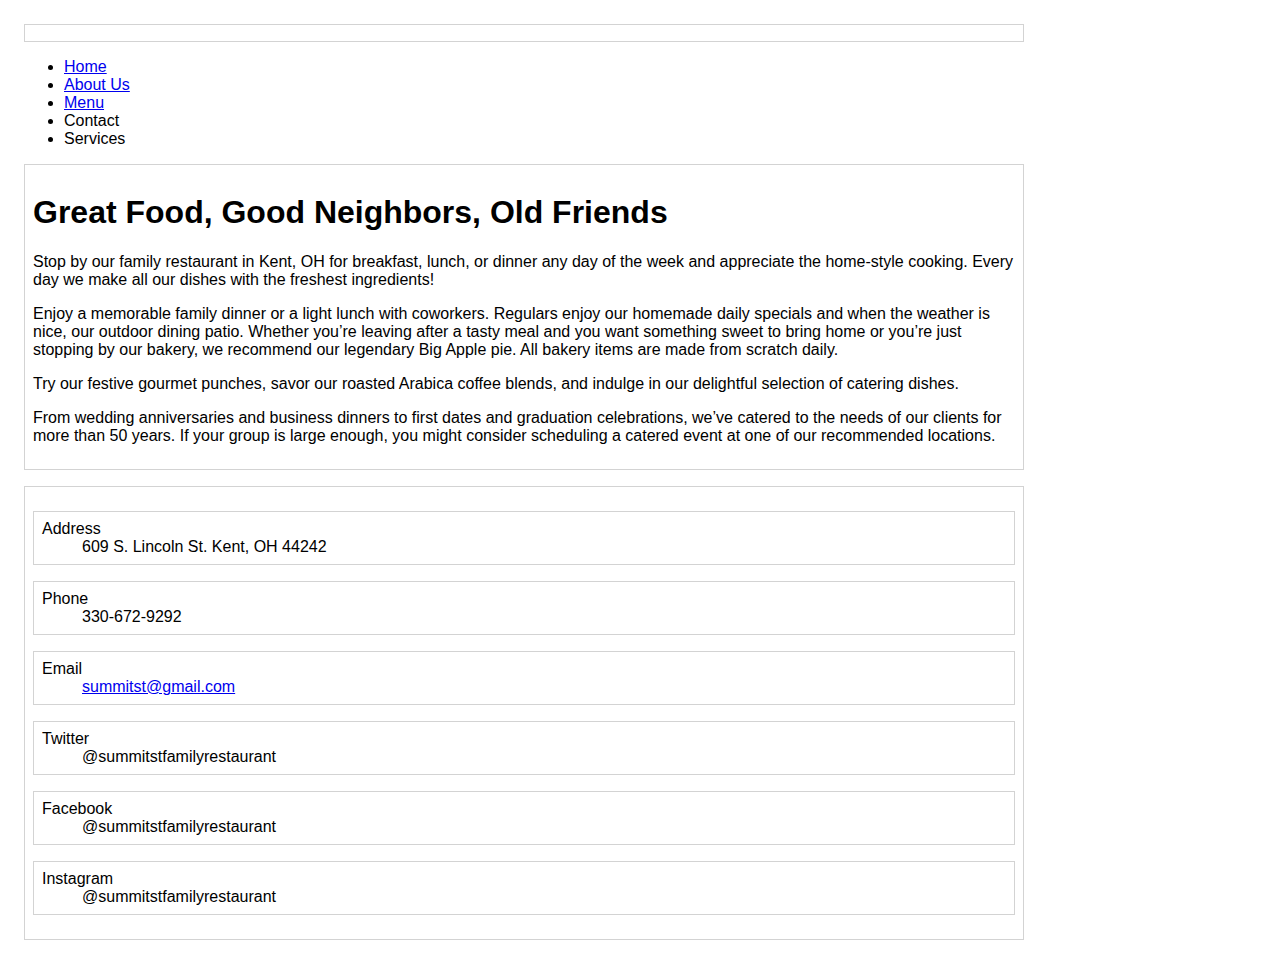
<file: wireframes/index.html>
<!DOCTYPE html>
<html lang="en-us">
  <head>
    <meta charset="utf-8">
    <meta http-equiv="X-UA-Compatible" content="IE=edge">
    <meta name="viewport" content="width=device-width, initial-scale=1">
    <title>Page Title Goes Here</title>
    <meta name="description" content="Page Description Goes Here">
  </head>

  <body>

    <header></header>
       <!-- The page content goes here -->
      <link href="style.css" rel="stylesheet" type="text/css" media="screen" /> <!-- Add your stylesheet here, before the closing HTML tag -->

<nav>
  <ul>
    <li><a href="index.html">Home</a></li>
    <li><a href="aboutus.html">About Us</a></li>
    <li><a href="menu.html">Menu</a></li>
    <li>Contact</li>
    <li>Services</li>
  </ul>
</nav>
<main>
<h1> Great Food, Good Neighbors, Old Friends</h1>
<p>Stop by our family restaurant in Kent, OH for breakfast, lunch, or dinner any day of the week and appreciate the home-style cooking. Every day we make all our dishes with the freshest ingredients!</p>
<p>Enjoy a memorable family dinner or a light lunch with coworkers. Regulars enjoy our homemade daily specials and when the weather is nice, our outdoor dining patio. Whether you’re leaving after a tasty meal and you want something sweet to bring home or you’re just stopping by our bakery, we recommend our legendary Big Apple pie. All bakery items are made from scratch daily.</p>
<p>Try our festive gourmet punches, savor our roasted Arabica coffee blends, and indulge in our delightful selection of catering dishes.</p>
<p>From wedding anniversaries and business dinners to first dates and graduation celebrations, we’ve catered to the needs of our clients for more than 50 years. If your group is large enough, you might consider scheduling a catered event at one of our recommended locations.</p>
</main>


  <footer>

<dl>
  <div class="contact"><dt>Address</dt>
  <dd>609 S. Lincoln St. Kent, OH 44242</dd></div>
</dl>
<dl>
  <div class="contact"><dt>Phone</dt>
    <dd>330-672-9292</dd></div>
</dl>
<dl>
  <div class="contact"><dt>Email</dt>
    <dd><a href="mailto:summitst@gmailcom">summitst@gmail.com</a></dd></div>
</dl>
<dl>
  <div class="contact"><dt>Twitter</dt>
    <dd>@summitstfamilyrestaurant</dd></div>
</dl>
<dl>
  <div class="contact"><dt>Facebook</dt>
    <dd>@summitstfamilyrestaurant</dd></div>
</dl>
<dl>
  <div class="contact"><dt>Instagram</dt>
    <dd>@summitstfamilyrestaurant</dd></div>
</dl>
</footer>

  </body>
</html>
</file>
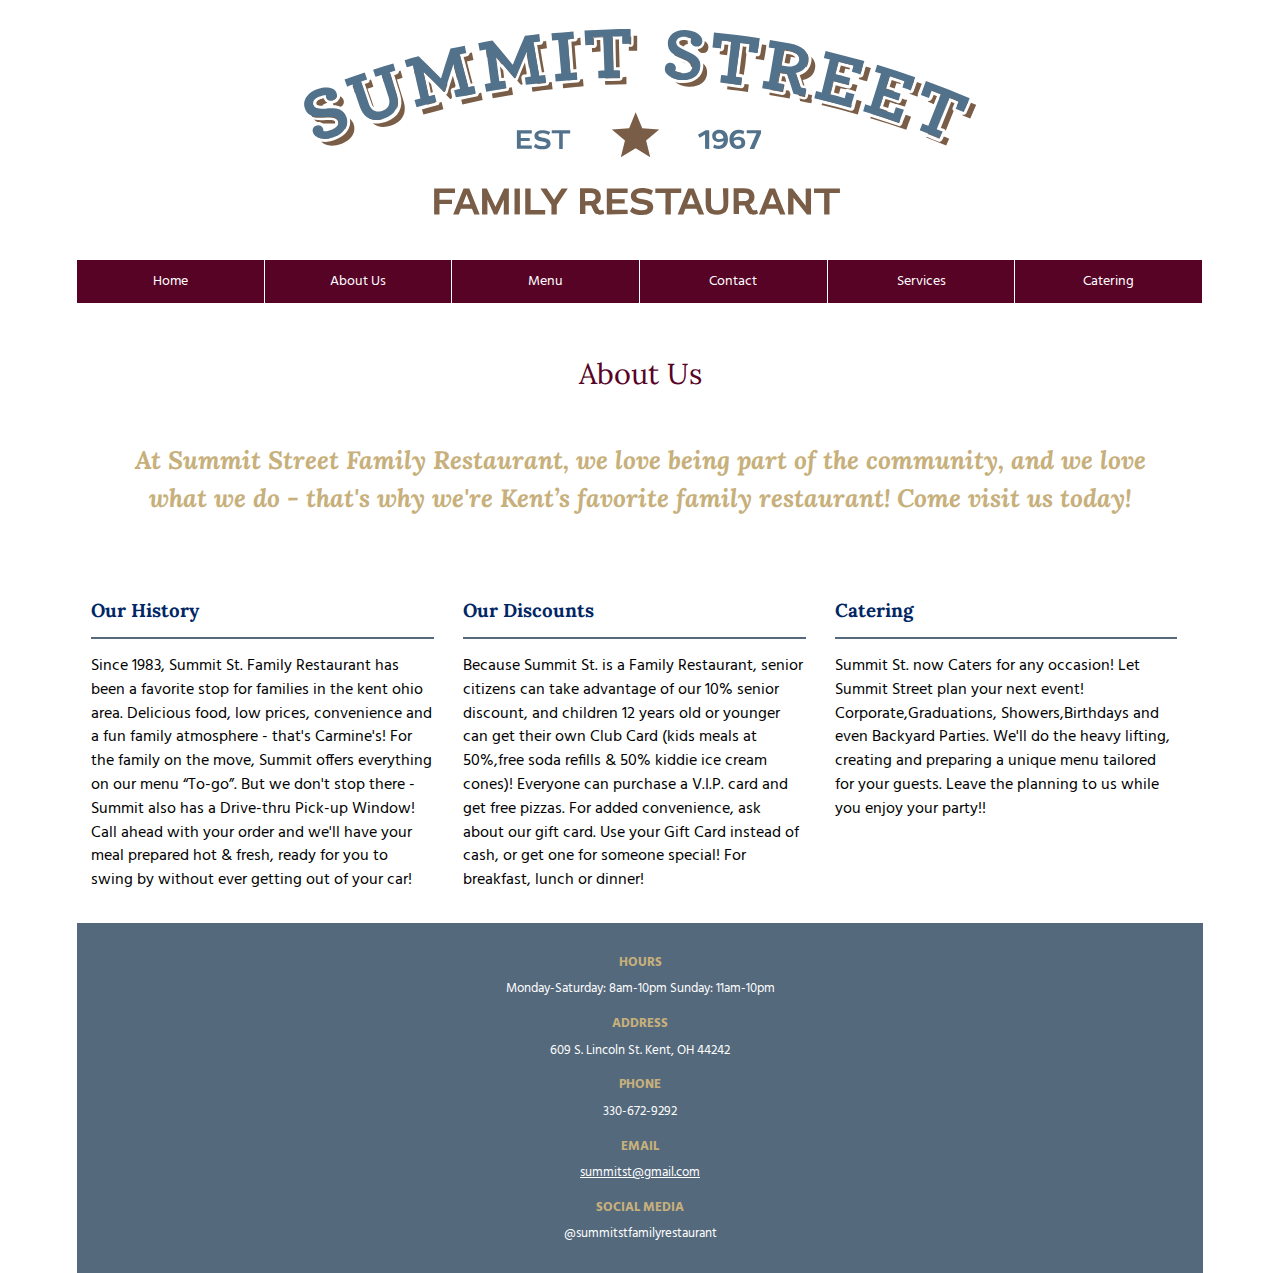
<file: templates/aboutus.html>
<!DOCTYPE html>
<html lang="en-us">
  <head>
    <meta charset="utf-8">
    <meta http-equiv="X-UA-Compatible" content="IE=edge">
    <meta name="viewport" content="width=device-width, initial-scale=1">
    <title>About Us</title>
    <meta name="About Us" content="About Us">
  </head>
  <body>
       <!-- The page content goes here -->
 <header role="banner"><a href="index.html"><img src="summitst.svg" alt="Summit Street Family Restaurant" title="Summit Street Logo" width="1500px" /></a></header>
<br>

<nav role="navigation">
  <ul>
    <li><a href="index.html">Home</a></li>
    <li><a href="aboutus.html">About Us</a></li>
    <li><a href="menu.html">Menu</a></li>
    <li><a href="index.html">Contact</a></li>
    <li><a href="index.html">Services</a></li>
    <li><a href="index.html">Catering</a></li>
  </ul>
</nav>
<main role="main">

  
       <h1>About Us</h1>

       <p class="summit"><i>At Summit Street Family Restaurant, we love being part of the community, and we love what we do - that's why we're Kent’s favorite family restaurant! Come visit us today!</i></p>

       <div class="column"><h2>Our History</h2>
       <hr>
      <p>Since 1983, Summit St. Family Restaurant has been a favorite stop for families in the kent ohio area. Delicious food, low prices, convenience and a fun family atmosphere - that's Carmine's! For the family on the move, Summit offers everything on our menu “To-go”. But we don't stop there - Summit also has a Drive-thru Pick-up Window! Call ahead with your order and we'll have your meal prepared hot & fresh, ready for you to swing by without ever getting out of your car!</p></div>


      <div class="column"><h2>Our Discounts</h2><hr>
       
       <p>Because Summit St. is a Family Restaurant, senior citizens can take advantage of our 10% senior discount, and children 12 years old or younger can get their own Club Card (kids meals at 50%,free soda refills & 50% kiddie ice cream cones)! Everyone can purchase a V.I.P. card and get free pizzas. For added convenience, ask about our gift card. Use your Gift Card instead of cash, or get one for someone special! For breakfast, lunch or dinner!</p></div>

       <div class="column"><h2>Catering</h2><hr>

       <p>Summit St. now Caters for any occasion!  Let Summit Street plan your next event! Corporate,Graduations, Showers,Birthdays and even Backyard Parties. We'll do the heavy lifting, creating and preparing a unique menu tailored for your guests. Leave the planning to us while you enjoy your party!!</p></div>

       
<br><br>

      <link href="style.css" rel="stylesheet" type="text/css" media="screen" /> <!-- Add your stylesheet here, before the closing HTML tag -->
  </body>
  <br>
  <footer role="contentinfo">

<dl>
  <div class="contact"><dt>Hours</dt>
    <dd>Monday-Saturday: 8am-10pm Sunday: 11am-10pm</dd></div>
</dl>
<dl>
  <div class="contact"><dt>Address</dt>
  <dd>609 S. Lincoln St. Kent, OH 44242</dd></div>
</dl>
<dl>
  <div class="contact"><dt>Phone</dt>
    <dd>330-672-9292</dd></div>
</dl>
<dl>
  <div class="contact"><dt>Email</dt>
    <dd><a href="mailto:summitst@gmailcom">summitst@gmail.com</a></dd></div>
</dl>

<dl>
  <div class="contact"><dt>Social Media</dt>
    <dd>@summitstfamilyrestaurant</dd></div>
</dl>


</footer>
</main>
  
</html>
</file>
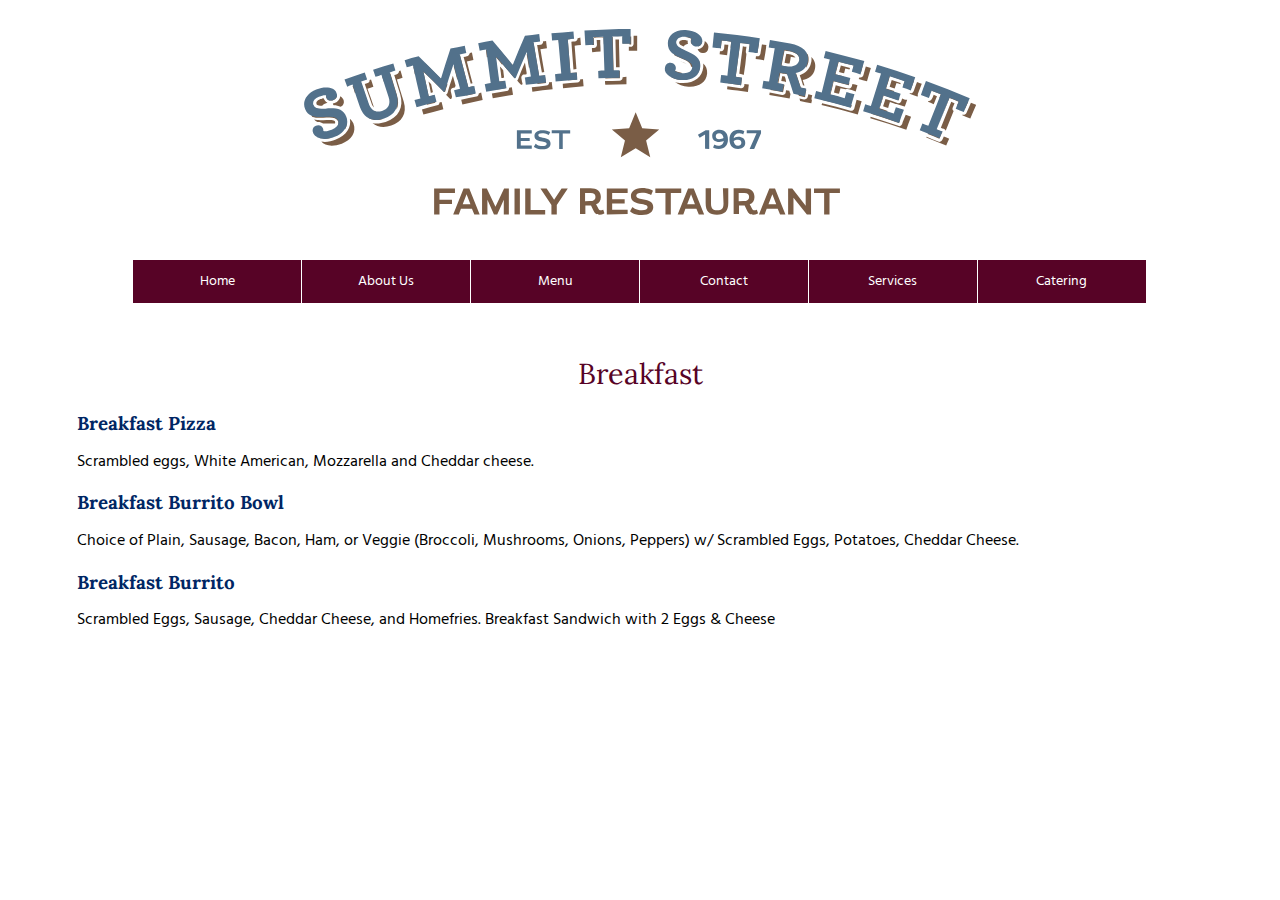
<file: templates/breakfast.html>
<!DOCTYPE html>
<html lang="en-us">
  <head>
    <meta charset="utf-8">
    <meta http-equiv="X-UA-Compatible" content="IE=edge">
    <meta name="viewport" content="width=device-width, initial-scale=1">
    <title>Menu</title>
    <meta name="Menu" content="Menu">
  </head>
  <body>

       <!-- The page content goes here -->
      <link href="style.css" rel="stylesheet" type="text/css" media="screen" /> <!-- Add your stylesheet here, before the closing HTML tag -->

      <main role="main">

          <header><img src="summitst.svg" alt="Summit Street Family Restaurant" title="Summit Street Logo" width="1500px"/></header>
<br>
<nav role="navigation">
  <ul>
    <li><a href="index.html">Home</a></li>
    <li><a href="aboutus.html">About Us</a></li>
    <li><a href="menu.html">Menu</a></li>
    <li><a href="index.html">Contact</a></li>
    <li><a href="index.html">Services</a></li>
    <li><a href="index.html">Catering</a></li>
  </ul>
</nav>   

<h1>Breakfast</h1>
        <h2>Breakfast Pizza</h2>
          <p>Scrambled eggs, White American, Mozzarella and Cheddar cheese. </p>
          <h2>Breakfast Burrito Bowl</h2>
          <p>Choice of Plain, Sausage, Bacon, Ham, or Veggie (Broccoli, Mushrooms, Onions, Peppers) w/ Scrambled Eggs, Potatoes, Cheddar Cheese.</p>
        <h2>Breakfast Burrito</h2>
          <p>Scrambled Eggs, Sausage, Cheddar Cheese, and Homefries. Breakfast Sandwich with 2 Eggs & Cheese</p>
          </main>
</file>
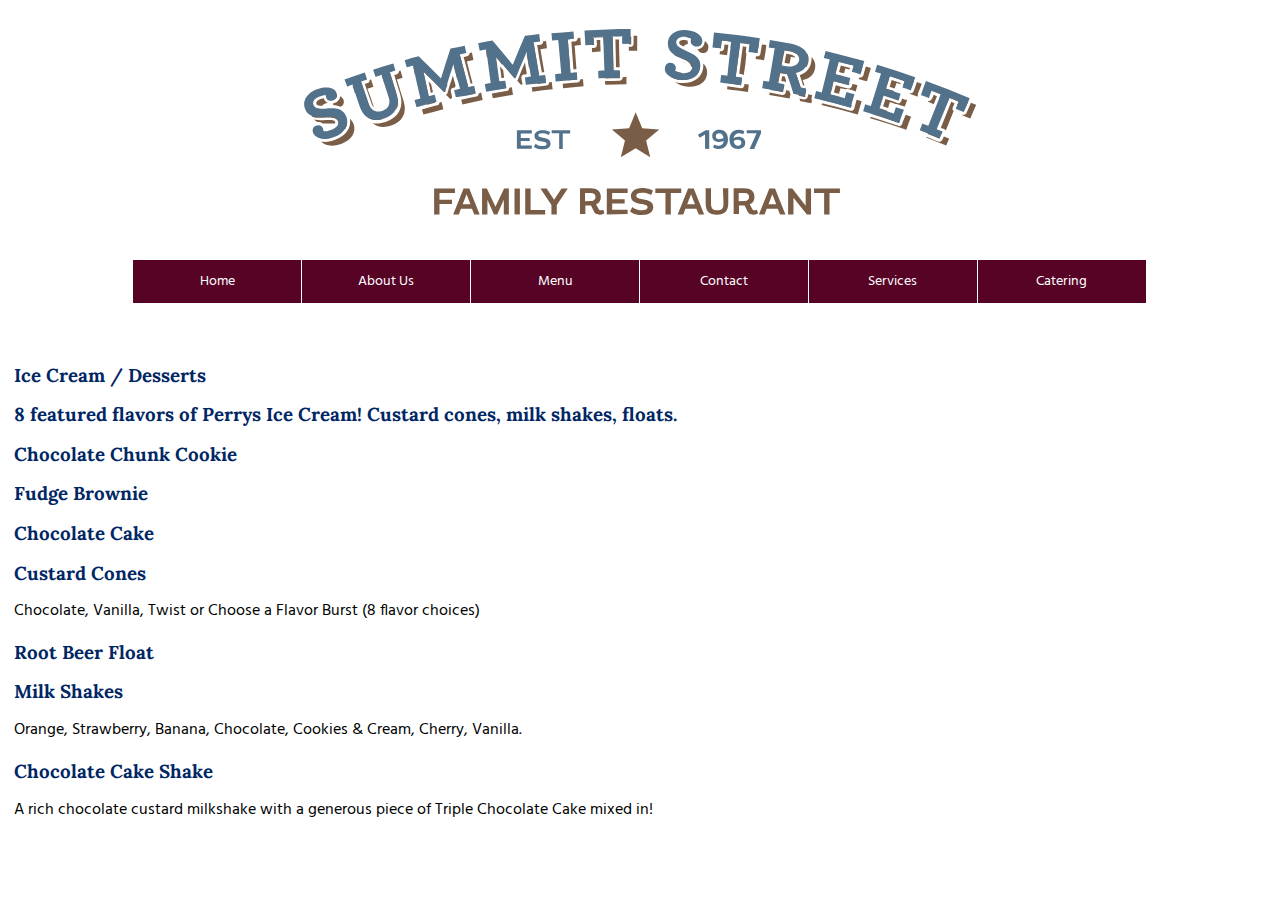
<file: templates/desserts.html>
<!DOCTYPE html>
<html lang="en-us">
  <head>
    <meta charset="utf-8">
    <meta http-equiv="X-UA-Compatible" content="IE=edge">
    <meta name="viewport" content="width=device-width, initial-scale=1">
    <title>Menu</title>
    <meta name="Menu" content="Menu">
  </head>
  <body>

       <!-- The page content goes here -->
      <link href="style.css" rel="stylesheet" type="text/css" media="screen" /> <!-- Add your stylesheet here, before the closing HTML tag -->

      <main role="main">

          <header><img src="summitst.svg" alt="Summit Street Family Restaurant" title="Summit Street Logo" width="1500px"/></header>
<br>
<nav role="navigation">
  <ul>
    <li><a href="index.html">Home</a></li>
    <li><a href="aboutus.html">About Us</a></li>
    <li><a href="menu.html">Menu</a></li>
    <li><a href="index.html">Contact</a></li>
    <li><a href="index.html">Services</a></li>
    <li><a href="index.html">Catering</a></li>
  </ul>
</nav>   
</main>
<h2>Ice Cream / Desserts</h2>
<h2>8 featured flavors of Perrys Ice Cream! Custard cones, milk shakes, floats.</h2>
<h2>Chocolate Chunk Cookie</h2>
<h2>Fudge Brownie</h2>
<h2>Chocolate Cake</h2>
<h2>Custard Cones</h2> 
<p>Chocolate, Vanilla, Twist or Choose a Flavor Burst (8 flavor choices)</p>
<h2>Root Beer Float</h2>
<h2>Milk Shakes</h2> 
<p>Orange, Strawberry, Banana, Chocolate, Cookies & Cream, Cherry, Vanilla.</p>
<h2>Chocolate Cake Shake</h2>
<p>A rich chocolate custard milkshake with a generous piece of Triple Chocolate Cake mixed in!</p></main>
</file>
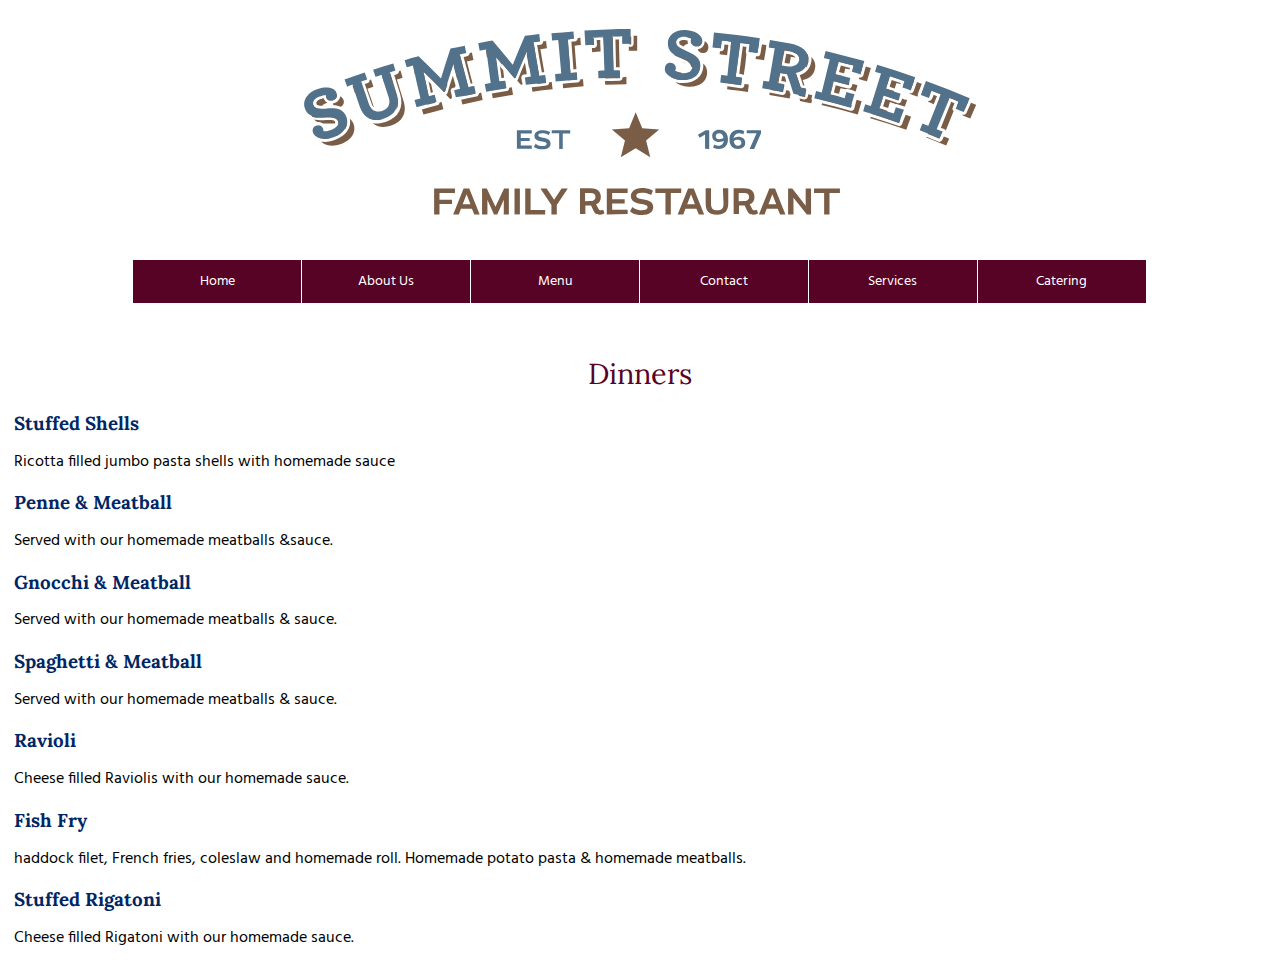
<file: templates/dinners.html>
<!DOCTYPE html>
<html lang="en-us">
  <head>
    <meta charset="utf-8">
    <meta http-equiv="X-UA-Compatible" content="IE=edge">
    <meta name="viewport" content="width=device-width, initial-scale=1">
    <title>Menu</title>
    <meta name="Menu" content="Menu">
  </head>
  <body>

       <!-- The page content goes here -->
      <link href="style.css" rel="stylesheet" type="text/css" media="screen" /> <!-- Add your stylesheet here, before the closing HTML tag -->

      <main role="main">

          <header><img src="summitst.svg" alt="Summit Street Family Restaurant" title="Summit Street Logo" width="1500px"/></header>
<br>
<nav role="navigation">
  <ul>
    <li><a href="index.html">Home</a></li>
    <li><a href="aboutus.html">About Us</a></li>
    <li><a href="menu.html">Menu</a></li>
    <li><a href="index.html">Contact</a></li>
    <li><a href="index.html">Services</a></li>
    <li><a href="index.html">Catering</a></li>
  </ul>
</nav>   
</main>
<h1>Dinners</h1>
        <h2>Stuffed Shells</h2>
          <p>Ricotta filled jumbo pasta shells with homemade sauce </p>

        <h2>Penne & Meatball</h2> 
          <p>Served with our homemade meatballs &sauce.</p>

        <h2>Gnocchi & Meatball </h2>
          <p>Served with our homemade meatballs & sauce.</p>

        <h2>Spaghetti & Meatball</h2>
          <p>Served with our homemade meatballs & sauce.</p>

      <h2>Ravioli</h2>
        <p>Cheese filled Raviolis with our homemade sauce. </p>

      <h2>Fish Fry</h2>
        <p>haddock filet, French fries, coleslaw and homemade roll. Homemade potato pasta & homemade meatballs. </p>

      <h2>Stuffed Rigatoni</h2>
        <p>Cheese filled Rigatoni with our homemade sauce. </p>
        </main>
</file>
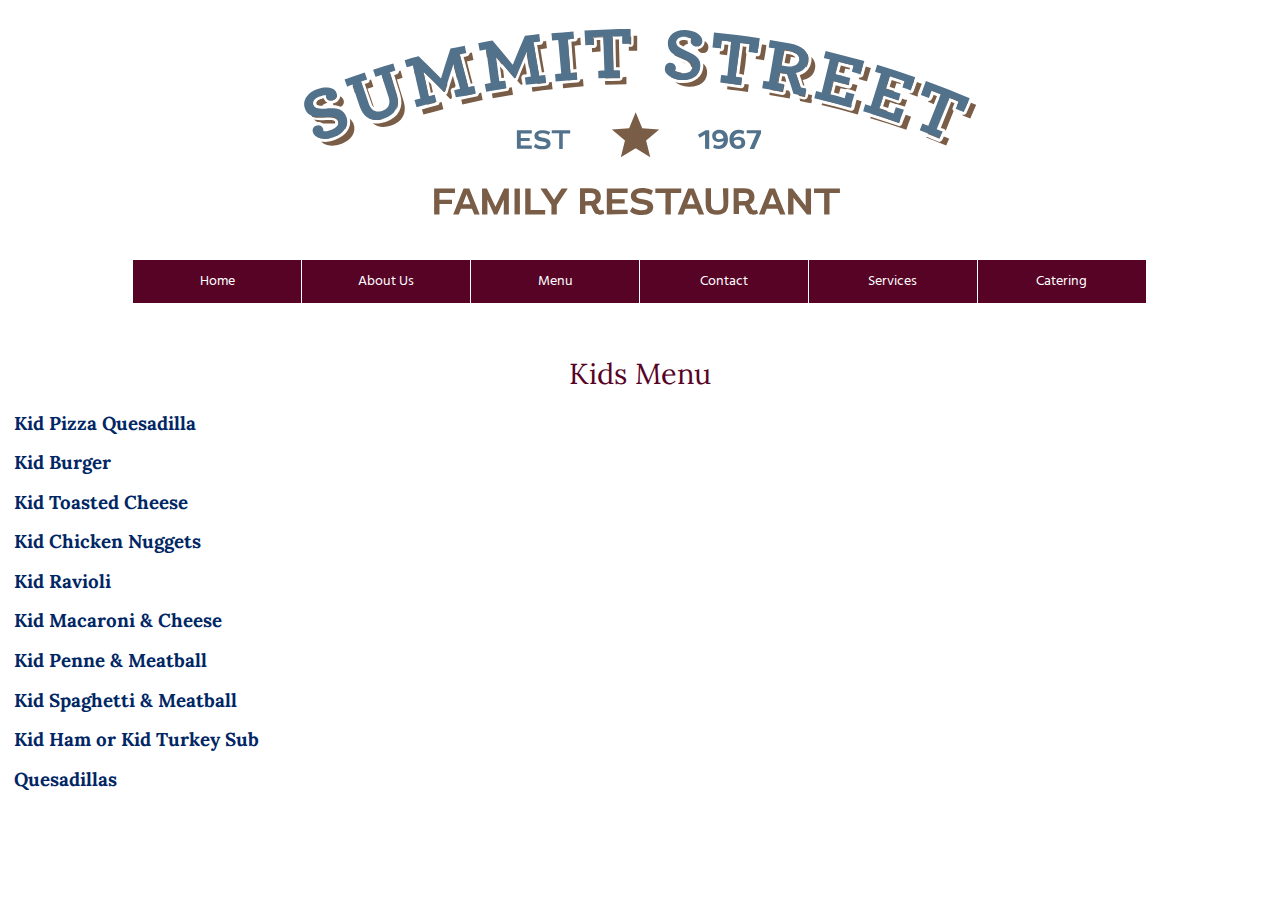
<file: templates/kidsmenu.html>
<!DOCTYPE html>
<html lang="en-us">
  <head>
    <meta charset="utf-8">
    <meta http-equiv="X-UA-Compatible" content="IE=edge">
    <meta name="viewport" content="width=device-width, initial-scale=1">
    <title>Menu</title>
    <meta name="Menu" content="Menu">
  </head>
  <body>

       <!-- The page content goes here -->
      <link href="style.css" rel="stylesheet" type="text/css" media="screen" /> <!-- Add your stylesheet here, before the closing HTML tag -->

      <main role="main">

          <header><img src="summitst.svg" alt="Summit Street Family Restaurant" title="Summit Street Logo" width="1500px"/></header>
<br>
<nav role="navigation">
  <ul>
    <li><a href="index.html">Home</a></li>
    <li><a href="aboutus.html">About Us</a></li>
    <li><a href="menu.html">Menu</a></li>
    <li><a href="index.html">Contact</a></li>
    <li><a href="index.html">Services</a></li>
    <li><a href="index.html">Catering</a></li>
  </ul>
</nav>   
</main>
     <h1>Kids Menu</h1>
        <h2>Kid Pizza Quesadilla</h2>
        <h2>Kid Burger</h2> 
        <h2>Kid Toasted Cheese</h2>
        <h2>Kid Chicken Nuggets</h2>
        <h2>Kid Ravioli</h2>
        <h2>Kid Macaroni & Cheese</h2>
        <h2>Kid Penne & Meatball</h2>
        <h2>Kid Spaghetti & Meatball</h2>
        <h2>Kid Ham or Kid Turkey Sub</h2>
        <h2>Quesadillas</h2></main>
</file>
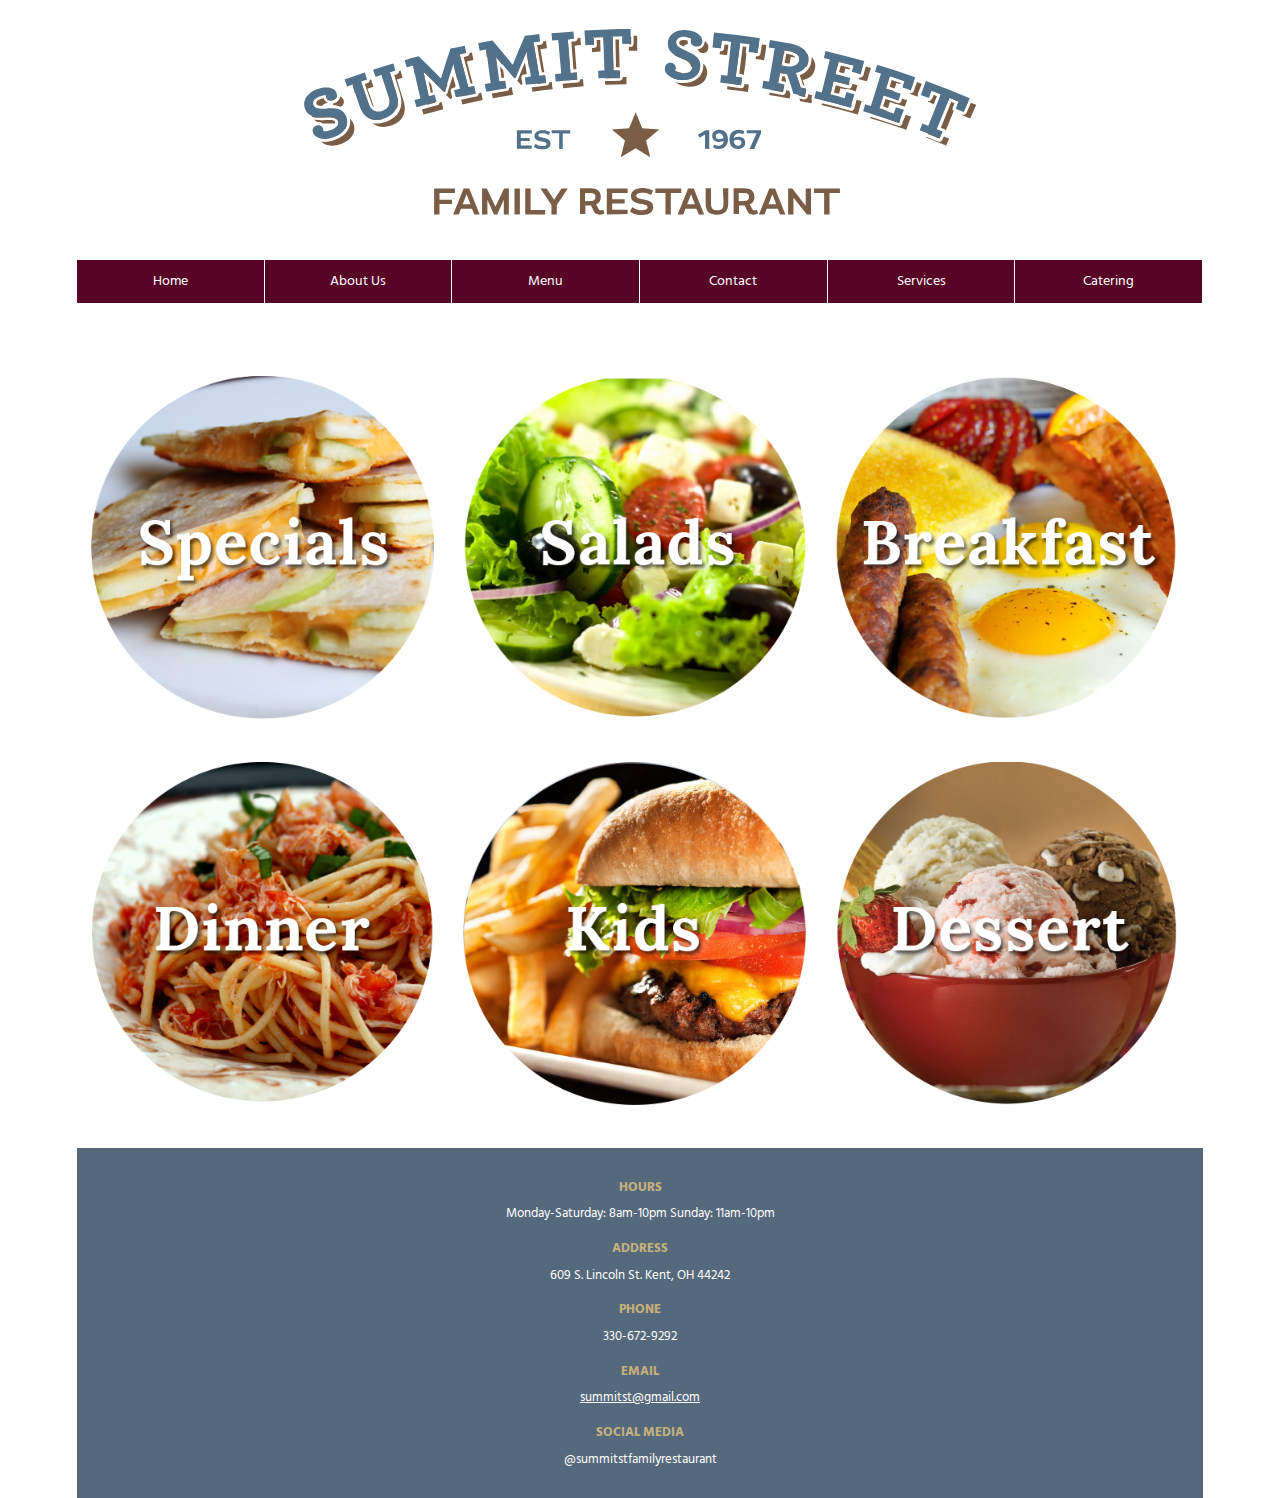
<file: templates/menu.html>
<!DOCTYPE html>
<html lang="en-us">
  <head>
    <meta charset="utf-8">
    <meta http-equiv="X-UA-Compatible" content="IE=edge">
    <meta name="viewport" content="width=device-width, initial-scale=1">
    <title>Menu</title>
    <meta name="Menu" content="Menu">
  </head>
  <body>

       <!-- The page content goes here -->
      <link href="style.css" rel="stylesheet" type="text/css" media="screen" /> <!-- Add your stylesheet here, before the closing HTML tag -->

 <header role="banner"><a href="index.html"><img src="summitst.svg" alt="Summit Street Family Restaurant" title="Summit Street Logo" width="1500px" /></a></header>
<br>

<nav role="navigation">
  <ul>
    <li><a href="index.html">Home</a></li>
    <li><a href="aboutus.html">About Us</a></li>
    <li><a href="menu.html">Menu</a></li>
    <li><a href="index.html">Contact</a></li>
    <li><a href="index.html">Services</a></li>
    <li><a href="index.html">Catering</a></li>
  </ul>
</nav>  



<main role="main">

<div class="menucontainer">
<a href="specials.html"><img src="images/specials.png" alt="special" title=specials class="menu" /></a>
<a href="salads.html"><img src="images/salads.png" alt="salad" title="salads" class="menu" /></a>
<a href="breakfast.html"><img src="images/breakfast.png" alt="breakfast" title="breakfast" class="menu"/></a>
<a href="dinners.html"><img src="images/dinner.png" alt="dinners" title="dinners" class="menu"/></a>
<a href="kidsmenu.html"><img src="images/kids.png" alt="kids menu" title="kids menu" class="menu"/></a>
<a href="desserts.html"><img src="images/dessert.png" alt="desserts" title="desserts" class="menu"/></a></div>





  <footer role="contentinfo">

<dl> 
  <div class="contact"><dt>Hours</dt>
    <dd>Monday-Saturday: 8am-10pm Sunday: 11am-10pm</dd></div>
</dl>
<dl>
  <div class="contact"><dt>Address</dt>
  <dd>609 S. Lincoln St. Kent, OH 44242</dd></div>
</dl>
<dl>
  <div class="contact"><dt>Phone</dt>
    <dd>330-672-9292</dd></div>
</dl>
<dl>
  <div class="contact"><dt>Email</dt>
    <dd><a href="mailto:summitst@gmailcom">summitst@gmail.com</a></dd></div>
</dl>

<dl>
  <div class="contact"><dt>Social Media</dt>
    <dd>@summitstfamilyrestaurant</dd></div>
</dl></div>


</footer>
  </body>
  </main>
</html>
</file>
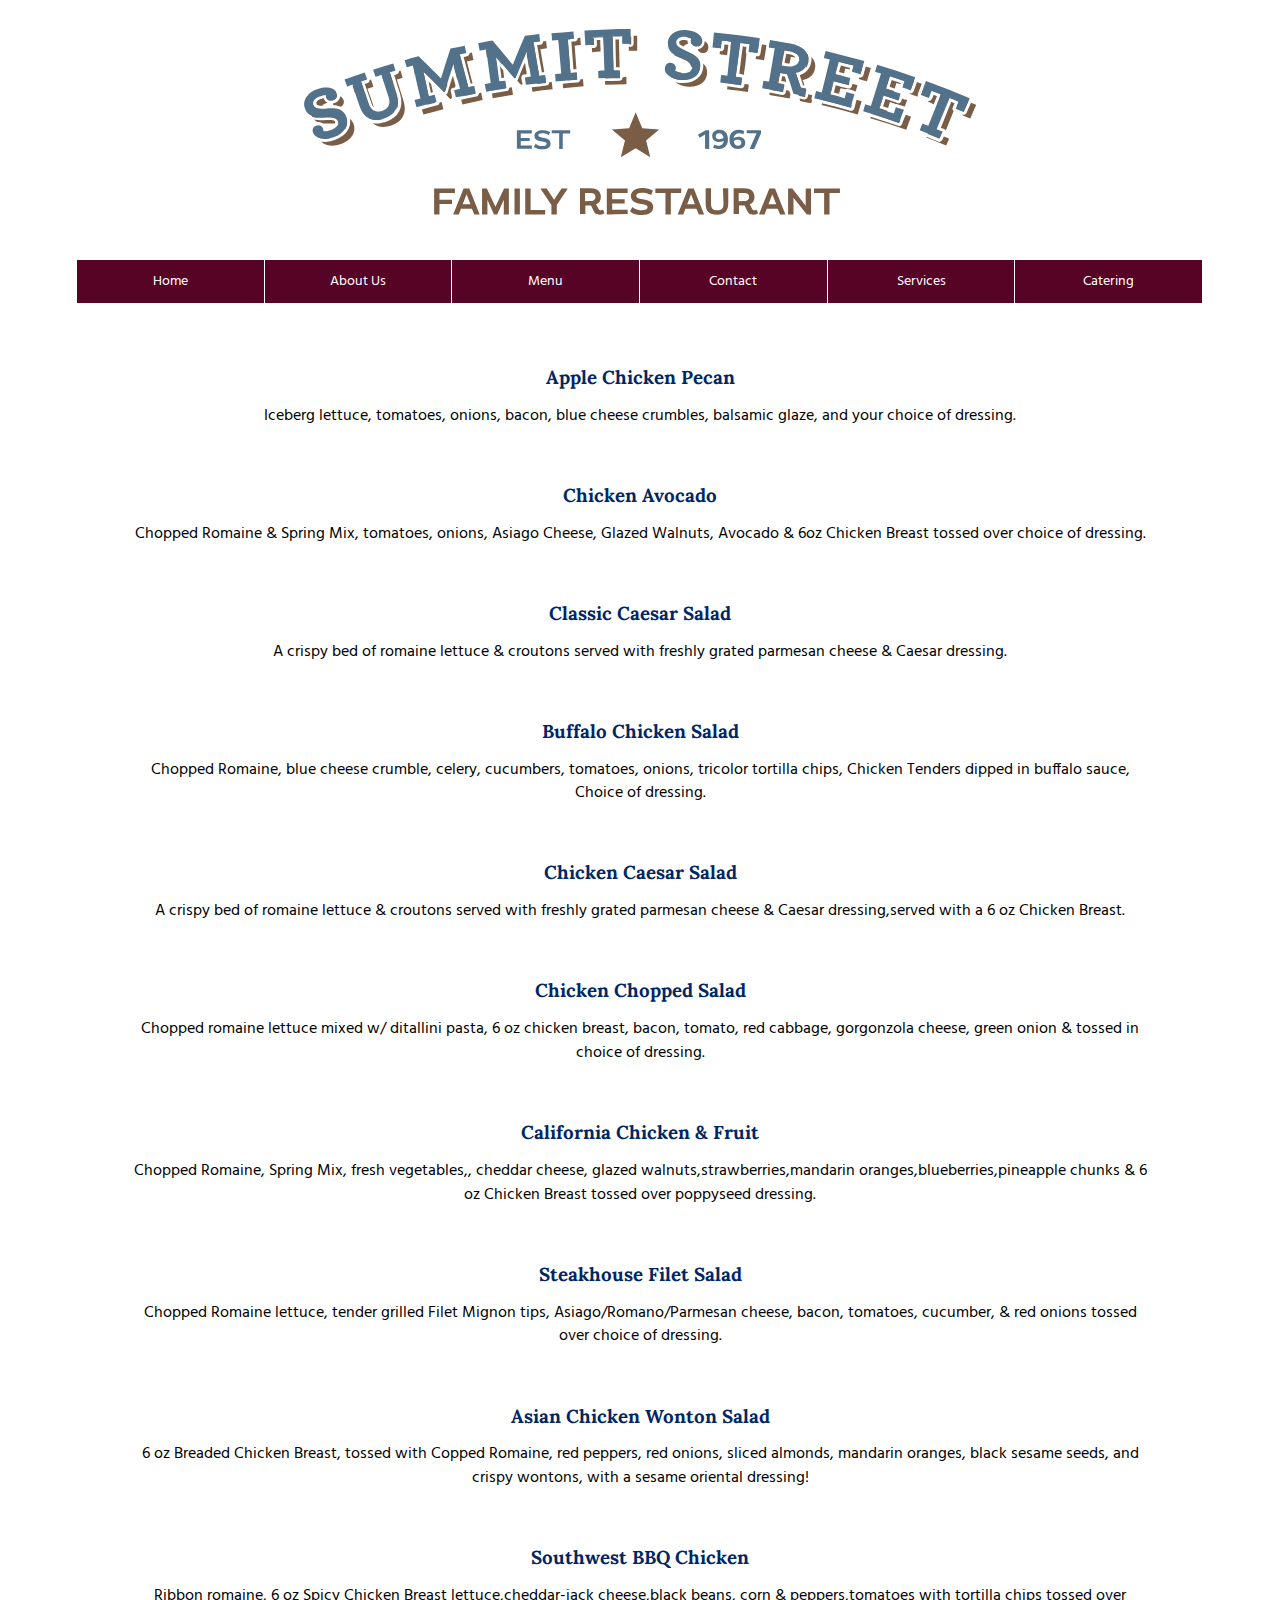
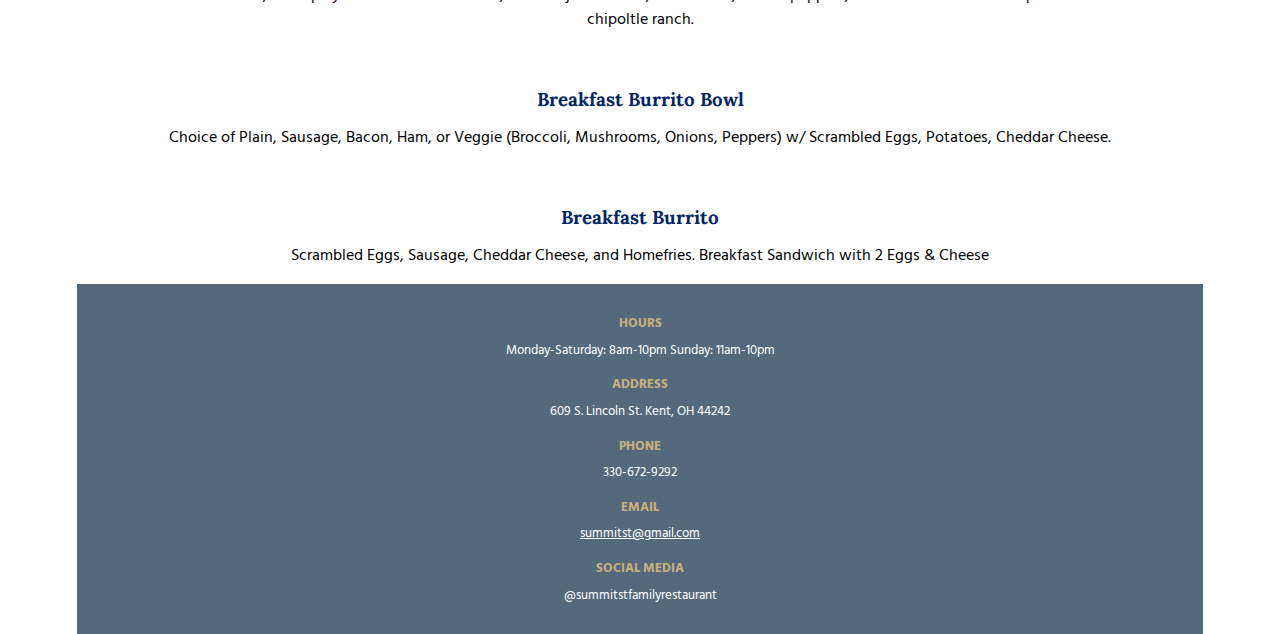
<file: templates/salads.html>
<!DOCTYPE html>
<html lang="en-us">
  <head>
    <meta charset="utf-8">
    <meta http-equiv="X-UA-Compatible" content="IE=edge">
    <meta name="viewport" content="width=device-width, initial-scale=1">
    <title>Menu</title>
    <meta name="Menu" content="Menu">
  </head>
  <body>

       <!-- The page content goes here -->
      <link href="style.css" rel="stylesheet" type="text/css" media="screen" /> <!-- Add your stylesheet here, before the closing HTML tag -->

      

          <header><img src="summitst.svg" alt="Summit Street Family Restaurant" title="Summit Street Logo" width="1500px"/></header>
<br>
<nav role="navigation">
  <ul>
    <li><a href="index.html">Home</a></li>
    <li><a href="aboutus.html">About Us</a></li>
    <li><a href="menu.html">Menu</a></li>
    <li><a href="index.html">Contact</a></li>
    <li><a href="index.html">Services</a></li>
    <li><a href="index.html">Catering</a></li>
  </ul>
  
<main role="main">
<br><br>

        <h2>Apple Chicken Pecan</h2>
          <p>Iceberg lettuce, tomatoes, onions, bacon, blue cheese crumbles, balsamic glaze, and your choice of dressing.</p>
        <br><h2>Chicken Avocado</h2>
          <p>Chopped Romaine & Spring Mix, tomatoes, onions, Asiago Cheese, Glazed Walnuts, Avocado & 6oz Chicken Breast tossed over choice of dressing.</p>
        <br><h2>Classic Caesar Salad</h2>
          <p>A crispy bed of romaine lettuce & croutons served with freshly grated parmesan cheese & Caesar dressing.</p>
        <br><h2>Buffalo Chicken Salad</h2>
          <p>Chopped Romaine, blue cheese crumble, celery, cucumbers, tomatoes, onions, tricolor tortilla chips, Chicken Tenders dipped in buffalo sauce, Choice of dressing.</p>
        <br><h2>Chicken Caesar Salad</h2>
          <p>A crispy bed of romaine lettuce & croutons served with freshly grated parmesan cheese & Caesar dressing,served with a 6 oz Chicken Breast. </p>
        <br><h2>Chicken Chopped Salad</h2>
          <p>Chopped romaine lettuce mixed w/ ditallini pasta, 6 oz chicken breast, bacon, tomato, red cabbage, gorgonzola cheese, green onion & tossed in choice of dressing.</p>
        <br><h2>California Chicken & Fruit</h2>
          <p>Chopped Romaine, Spring Mix, fresh vegetables,, cheddar cheese, glazed walnuts,strawberries,mandarin oranges,blueberries,pineapple chunks & 6 oz Chicken Breast tossed over poppyseed dressing.</p>
        <br><h2>Steakhouse Filet Salad</h2>
          <p>Chopped Romaine lettuce, tender grilled Filet Mignon tips, Asiago/Romano/Parmesan cheese, bacon, tomatoes, cucumber, & red onions tossed over choice of dressing.</p>
        <br><h2>Asian Chicken Wonton Salad</h2>
          <p>6 oz Breaded Chicken Breast, tossed with Copped Romaine, red peppers, red onions, sliced almonds, mandarin oranges, black sesame seeds, and crispy wontons, with a sesame oriental dressing!</p>
        <br><h2>Southwest BBQ Chicken</h2>
          <p>Ribbon romaine, 6 oz Spicy Chicken Breast lettuce,cheddar-jack cheese,black beans, corn & peppers,tomatoes with tortilla chips tossed over chipoltle ranch.</p>
        <br><h2>Breakfast Burrito Bowl</h2>
          <p>Choice of Plain, Sausage, Bacon, Ham, or Veggie (Broccoli, Mushrooms, Onions, Peppers) w/ Scrambled Eggs, Potatoes, Cheddar Cheese.</p>
        <br><h2>Breakfast Burrito</h2>
          <p>Scrambled Eggs, Sausage, Cheddar Cheese, and Homefries. Breakfast Sandwich with 2 Eggs & Cheese</p>
          </main>


           <footer role="contentinfo">

<dl> 
  <div class="contact"><dt>Hours</dt>
    <dd>Monday-Saturday: 8am-10pm Sunday: 11am-10pm</dd></div>
</dl>
<dl>
  <div class="contact"><dt>Address</dt>
  <dd>609 S. Lincoln St. Kent, OH 44242</dd></div>
</dl>
<dl>
  <div class="contact"><dt>Phone</dt>
    <dd>330-672-9292</dd></div>
</dl>
<dl>
  <div class="contact"><dt>Email</dt>
    <dd><a href="mailto:summitst@gmailcom">summitst@gmail.com</a></dd></div>
</dl>

<dl>
  <div class="contact"><dt>Social Media</dt>
    <dd>@summitstfamilyrestaurant</dd></div>
</dl></div>


</footer>
</file>
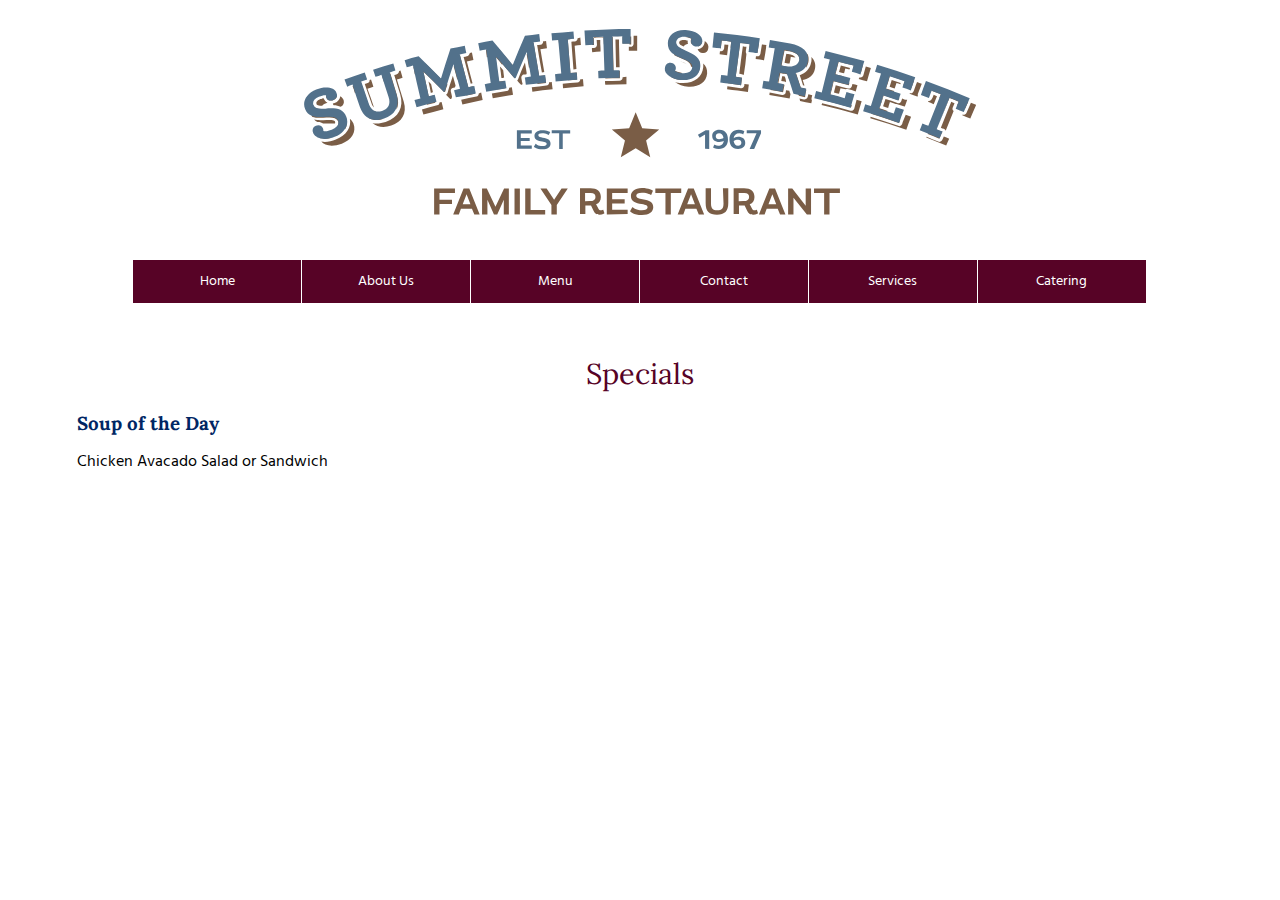
<file: templates/specials.html>
<!DOCTYPE html>
<html lang="en-us">
  <head>
    <meta charset="utf-8">
    <meta http-equiv="X-UA-Compatible" content="IE=edge">
    <meta name="viewport" content="width=device-width, initial-scale=1">
    <title>Menu</title>
    <meta name="Menu" content="Menu">
  </head>
  <body>

       <!-- The page content goes here -->
      <link href="style.css" rel="stylesheet" type="text/css" media="screen" /> <!-- Add your stylesheet here, before the closing HTML tag -->

      <main role="main">

          <header><img src="summitst.svg" alt="Summit Street Family Restaurant" title="Summit Street Logo" width="1500px"/></header>
<br>
<nav role="navigation">
  <ul>
    <li><a href="index.html">Home</a></li>
    <li><a href="aboutus.html">About Us</a></li>
    <li><a href="menu.html">Menu</a></li>
    <li><a href="index.html">Contact</a></li>
    <li><a href="index.html">Services</a></li>
    <li><a href="index.html">Catering</a></li>
  </ul>
</nav>   

<h1>Specials</h1>
        <h2>Soup of the Day</h2>
        <p>Chicken Avacado Salad or Sandwich</p>
        </main>
</file>
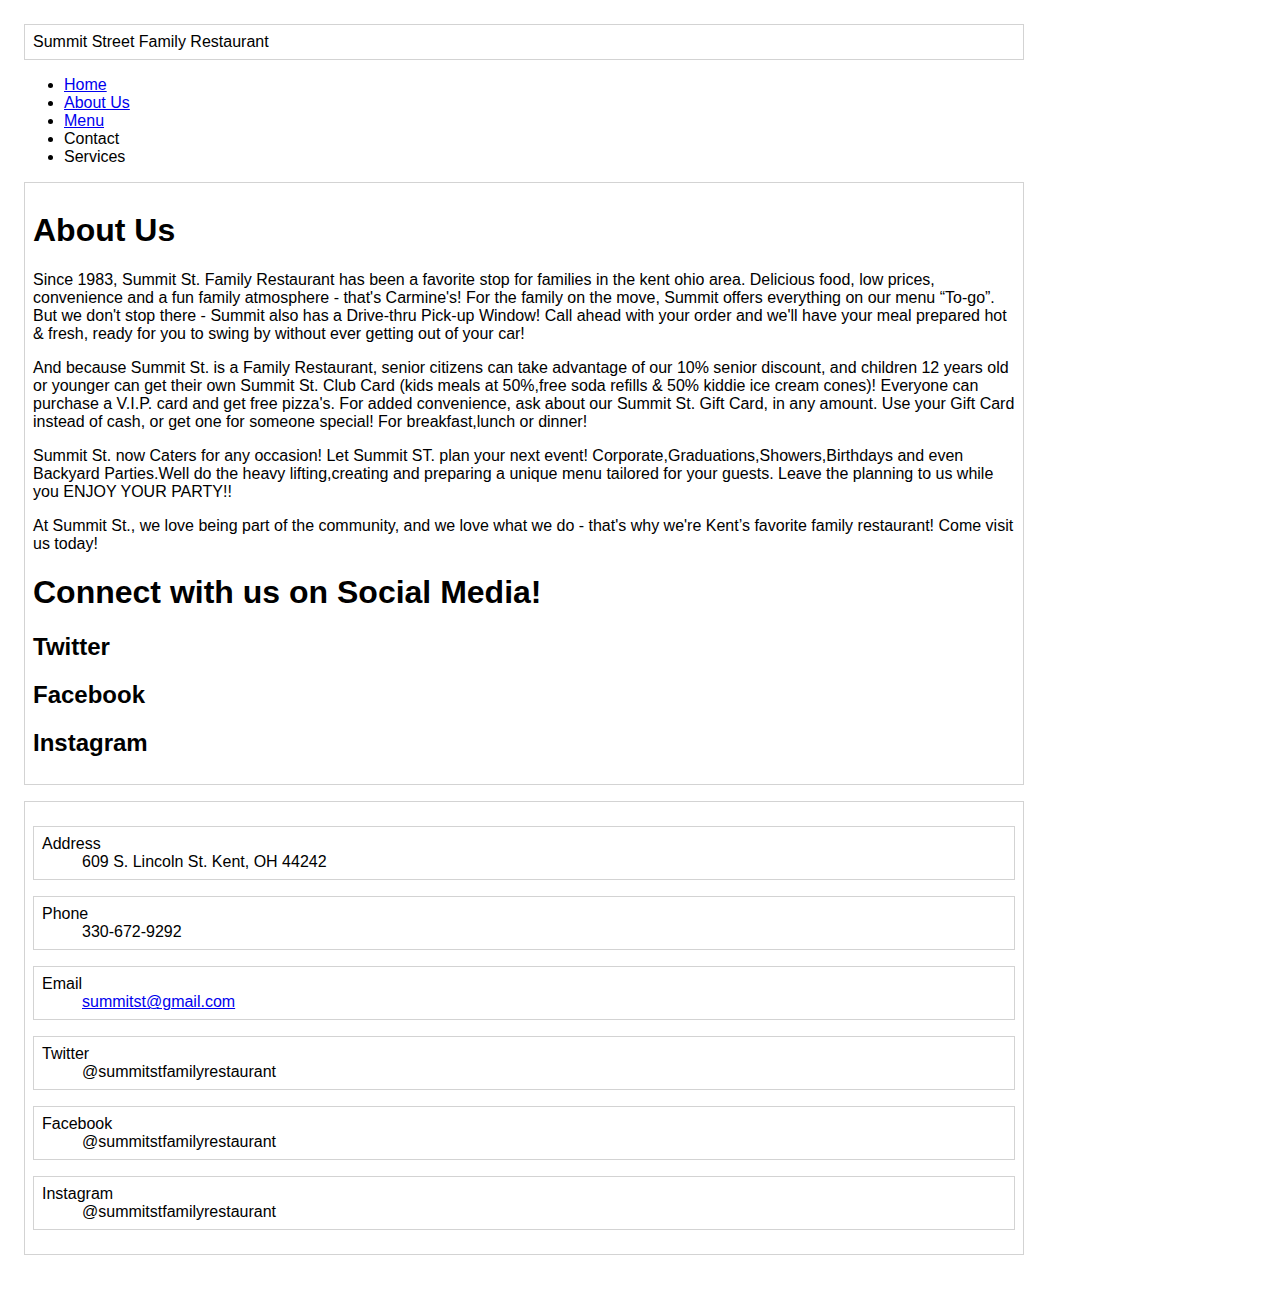
<file: wireframes/aboutus.html>
<!DOCTYPE html>
<html lang="en-us">
  <head>
    <meta charset="utf-8">
    <meta http-equiv="X-UA-Compatible" content="IE=edge">
    <meta name="viewport" content="width=device-width, initial-scale=1">
    <title>About Us</title>
    <meta name="About Us" content="About Us">
  </head>


  <body>


    <header>Summit Street Family Restaurant</header>
       <!-- The page content goes here -->

       <nav>
  <ul>
    <li><a href="index.html">Home</a></li>
    <li><a href="aboutus.html">About Us</a></li>
    <li><a href="menu.html">Menu</a></li>
    <li>Contact</li>
    <li>Services</li>
  </ul>
</nav>

       <main>
       <h1>About Us</h1>
       <p>Since 1983, Summit St. Family Restaurant has been a favorite stop for families in the kent ohio area. Delicious food, low prices, convenience and a fun family atmosphere - that's Carmine's! For the family on the move, Summit offers everything on our menu “To-go”. But we don't stop there - Summit also has a Drive-thru Pick-up Window! Call ahead with your order and we'll have your meal prepared hot & fresh, ready for you to swing by without ever getting out of your car!</p>
       
       <p>And because Summit St. is a Family Restaurant, senior citizens can take advantage of our 10% senior discount, and children 12 years old or younger can get their own Summit St. Club Card (kids meals at 50%,free soda refills & 50% kiddie ice cream cones)! Everyone can purchase a V.I.P. card and get free pizza's. For added convenience, ask about our Summit St. Gift Card, in any amount. Use your Gift Card instead of cash, or get one for someone special! For breakfast,lunch or dinner!</p>

       <p>Summit St. now Caters for any occasion!  Let Summit ST. plan your next event! Corporate,Graduations,Showers,Birthdays and even Backyard Parties.Well do the heavy lifting,creating and preparing a unique menu tailored for your guests. Leave the planning to us while you ENJOY YOUR PARTY!!</p>

       <p>At Summit St., we love being part of the community, and we love what we do - that's why we're Kent’s favorite family restaurant! Come visit us today!</p>

       <h1>Connect with us on Social Media!</h1>
       <h2>Twitter<h2>
       <h2>Facebook<h2>
       <h2>Instagram<h2></main>


      <link href="style.css" rel="stylesheet" type="text/css" media="screen" /> <!-- Add your stylesheet here, before the closing HTML tag -->
  </body>
  <footer>

<dl>
  <div class="contact"><dt>Address</dt>
  <dd>609 S. Lincoln St. Kent, OH 44242</dd></div>
</dl>
<dl>
  <div class="contact"><dt>Phone</dt>
    <dd>330-672-9292</dd></div>
</dl>
<dl>
  <div class="contact"><dt>Email</dt>
    <dd><a href="mailto:summitst@gmailcom">summitst@gmail.com</a></dd></div>
</dl>
<dl>
  <div class="contact"><dt>Twitter</dt>
    <dd>@summitstfamilyrestaurant</dd></div>
</dl>
<dl>
  <div class="contact"><dt>Facebook</dt>
    <dd>@summitstfamilyrestaurant</dd></div>
</dl>
<dl>
  <div class="contact"><dt>Instagram</dt>
    <dd>@summitstfamilyrestaurant</dd></div>
</dl>
</footer>
  
</html>
</file>
<file: wireframes/style.css>
body {
  max-width: 1000px;
  padding: 1em;
  font-family: Helvetica, Arial, sans-serif;
}

div, section, main, aside, header, footer {
  border: 1px solid lightgray;
  padding: .5em;
  margin-bottom: 1em;
}
</file>
<file: templates/style.css>
@import url(https://fonts.googleapis.com/css?family=Hind);
@import url(https://fonts.googleapis.com/css?family=Lora:700,400italic);


*{
  box-sizing:border-box;
}
/*header*/
header{
  background-color: white;
}
.summit{
  clear: left;
  padding:1em;
  text-align:center;
  font-family: 'Lora', garamond, georgia, serif; 
  color: rgba(199, 176, 123, 100);
  font-weight: bold;
  font-size: 1em;
}
@media screen and (min-width: 800px){
  header img{   
    padding:2em;
    text-align: center;
    max-width: 700px;
    text-align: center;
}

  }

header img{
  text-align: center;
  padding: 1em;
}


/*body*/
.gallery-cell {
  width: 100%; /* full width */
  height: auto ; /* height of gallery */
  margin-right: 10px;
  max-height: 500px ; 
}

.gallery-cell img {
  width: 100% ;
}
.gallery {
margin-bottom: 50px ;
}

body {
  font-family: 'Hind', sans-serif;
  background: rgba(199,176,123,100);
  font-family: 'Hind';
  background: white;
  box-sizing: border-box; 
  font-size: .9em;
  padding-left:1em;
  padding-right:1em;
  max-width: 1560px;
  margin: 0 auto;

}


h1 {
  font-weight: bold;
  letter-spacing: 0px;
  margin-top: .25em;
  font-size: 2em;
  font-weight: normal;
  font-family: 'Lora',garamond, georgia, serif;
  color: rgba(87, 3, 38, 100);
  text-align: center;

}


h2 {
  color: rgb(0, 38, 100);
  font-family:'Lora', garamond, georgia, serif;
  font-size: 1.3em;
  /*padding: .5em;*/
}

h3 {
  font-family:'Hind',sans-serif;
  font-size: 2em;

}

h4{
  font-family: 'Lora', garamond, georgia, serif;
  font-size: 2em;
}

a {
  color: rgb(0, 38, 100);
  font-family:'Hind', sans-serif;
  font-size: 1em;
  text-decoration: underline;

}

hr { 
    display: block;
    margin-top: 0.5em;
    margin-bottom: 0.5em;
    margin-left: auto;
    margin-right: auto;
    border-style: solid;
    border-width: 1.5px;
    color: #54697C;
}


header {
  text-align: center;
  color: white;
}

img {
  max-width: 100%;
  margin-top: 1em;
  text-align: center;
}



p {
  line-height: 1.5;
  margin:0, 0, 3.2em 0;
  font-size:1.1em;
}

main {
  padding: 0 5%;
}



/*menu images*/

img.menu {
  width: 100%;
  text-align: center;

}

@media screen and (min-width: 670px){
  img.menu {
  max-width: 50%;
  float: left;
  background: white;
  padding:.5em;
}
.summit{

  font-size: 2em;
}
}

  


@media screen and (min-width: 1000px){
  img.menu {
  width: 33%;
  float: left;
  background: white;
  padding:1em;
}

.summit{

  font-size: 1.75em;
}




  .column{
  width:33%;
  float: left;
  padding: 1em;
  }
}

.menucontainer {
  margin: 0 auto;
  padding-bottom: 2em;
  display: block;
  float: left;
}




/*navigation*/

nav {
    
    height: 87px;
    margin: 0 5%;
    text-align: center;

}

ul {
    list-style-type: none;
    margin: 0;
    padding: 0;
    overflow: hidden;
    font-family:'Lora';
    display: table;
    width: 100%;

}

nav li {
    display: table-cell;
    height: 27px;
    width: 16%; 
    line-height: 27px;
    text-align: center;
    background: #ddd;
    border-right: 1px solid #fff;
    white-space: nowrap;
    font-family:'Lora';

  
}​



li {
    display: inline;
    float: left;
    margin: auto;
    text-align: center;

}

li a {
    display: block;
    padding: 8px;
    background-color: #570326;
    color: white;
    text-decoration: none;
    text-align: center;


}

@media screen and (max-width: 460px){
    nav{
      height: auto;
    }
    nav ul{
      display: block;
      -webkit-columns: 50px 2;
      -moz-columns: 50px 2;
      columns: 50px 2;
    }
    nav li{
      display: block;
      height: auto;
      margin-bottom: .5em;
      width: auto;
    }

}


a {
  color: rgba(87, 3, 38, 100);
}


/*Footer*/

footer h2 {
  color: #eaab00;
}

dt {
  color: rgba(199, 176, 123, 100);
  font-size: .9em;
  margin-bottom: .5em;
  font-weight: bold;
  text-transform: uppercase;
}

dd {
  color: white;
  margin-left: 0;
  margin-bottom: 1em;
  font-size: .9em;
  line-height: 1.5;
}

footer a {
  color: white;
  text-align: center;

}

footer {
  padding: 1em;
  text-align: center;
  background-color: #54697C;
  clear:left;
}




/*pattern lib colors*/

.swatch {
width: 70px;
height: 70px;
display: inline-block;
margin: 1em 1.5em;
text-align:center;

}

.swatch-gold {
  background-color: #C7B07B;
}

.swatch-blue {
  background-color: #54697C;
}

.swatch-purple {
  background-color: #570326;
}

.centerswatches{
  text-align: center;
}

.centercontent{
  text-align: center;
}
</file>
